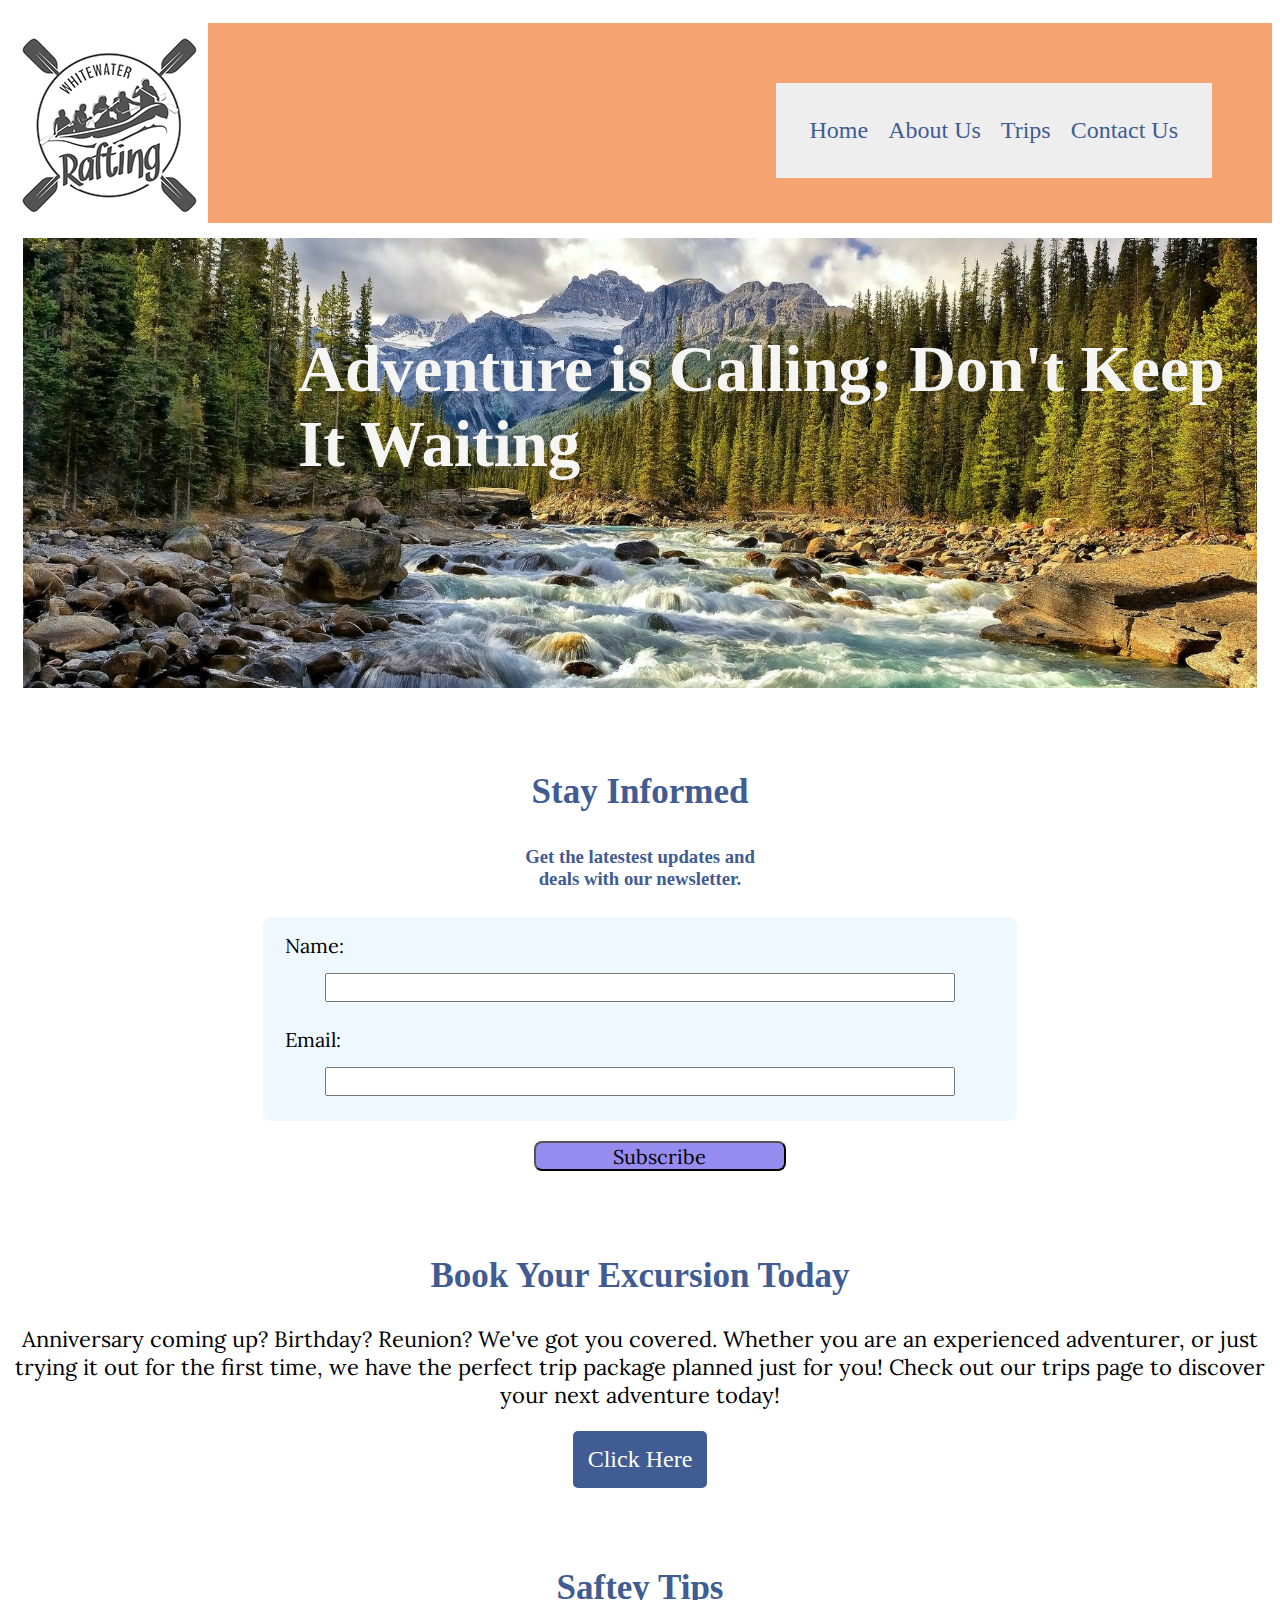
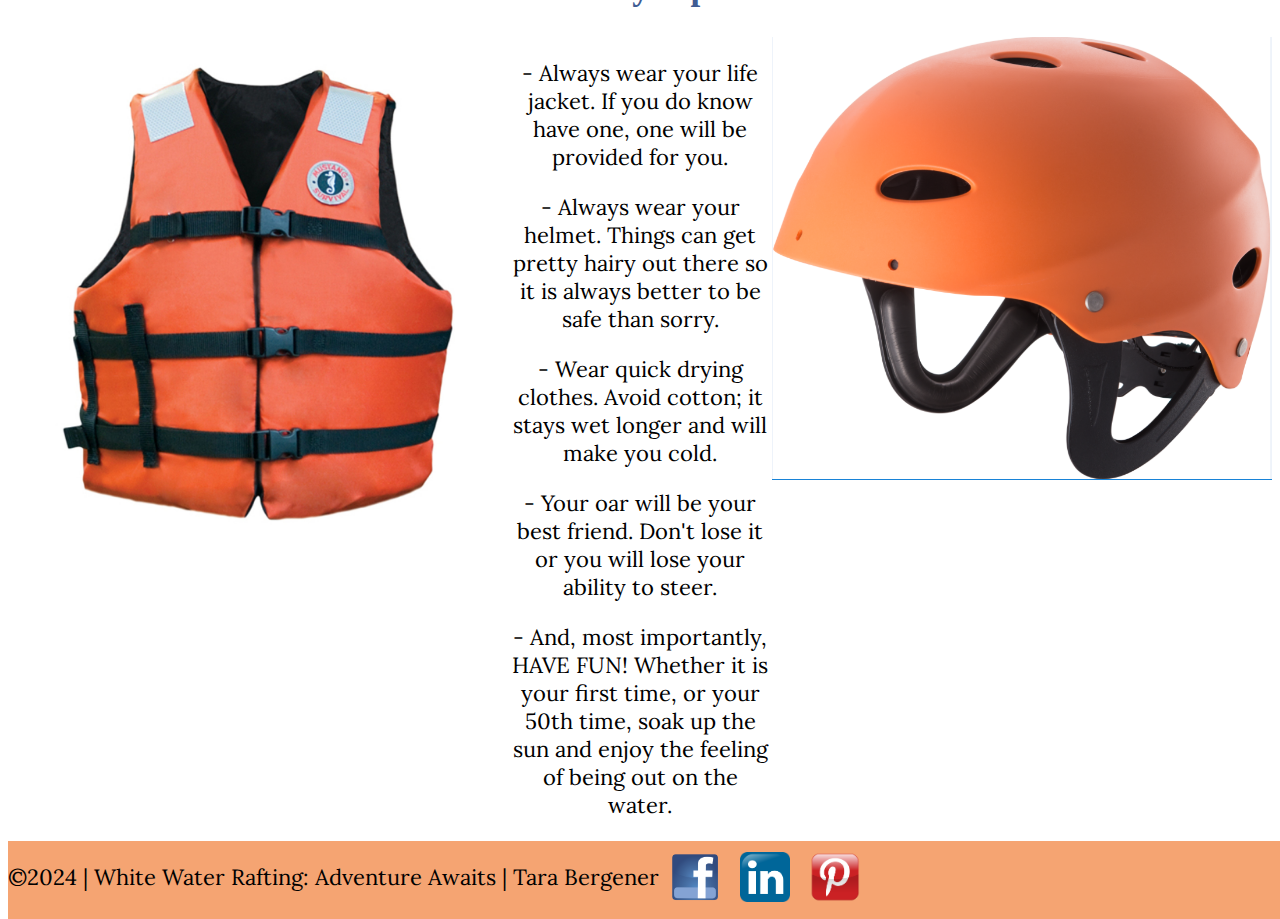
<file: wwr/index.html>
<!DOCTYPE html>
<html lang="en-US">
    <head>
        <meta charset="utf-8">
        <meta name="viewport" content="width=device-width, initial-scale=1.0">
        <title>White Water Rafting | Tara Bergener</title>
        <link rel="stylesheet" href="styles/rafting.css">
        <meta name="description" content="This the main page of the rafting website">
        <meta name="author" content="Tara Bergener">
    </head>
    <body>
        <header>
            <div class="callout">
                <img src="images/Rapids_logo2.png" alt="White Water Rafting Logo">
                <nav class="box">
                    <a href="#">Home</a>
                    <a href="about.html">About Us</a>
                    <a href="trips.html">Trips</a>
                    <a href="contact.html">Contact Us</a>
                </nav>
            </div>
        </header>
        <main>
            <div class="hero">
                <img src="images/heroimage_home.jpg" alt="WWR Hero Image Background">
                <h1 class="heading">Adventure is Calling; Don't Keep It Waiting</h1>
            </div>
            <form>
                <h2 class="form">Stay Informed</h2>
                <h3>Get the latestest updates and deals with our newsletter.</h3>
                <fieldset>
                    <label for="name">Name: </label>
                    <input type="text" id="name" name="name">
                    <label for="email">Email: </label>                        
                    <input type="text" id="email" name="email">
                </fieldset>
                <button type="submit">Subscribe</button>
            </form>
            <section>
                <h2>Book Your Excursion Today</h2>
                <p>
                    Anniversary coming up? Birthday? Reunion? We've got you covered. 
                    Whether you are an experienced adventurer, or just trying it out for the first time, we have the perfect trip package planned just for you! 
                    Check out our trips page to discover your next adventure today!
                </p>
                <div class="table-container">
                    <a class="button" href="trips.html">Click Here</a>
                </div>
            </section>
            <h2>Saftey Tips</h2>
            <section class="table-container">
                <img src="images/lifejacket_safety.jpg" alt="life jacket safety" width="500">
                <div class="safety">
                    <p>
                        - Always wear your life jacket. If you do know have one, one will be provided for you.
                    </p>
                    <p>
                        - Always wear your helmet. Things can get pretty hairy out there so it is always better to be safe than sorry.
                    </p>
                    <p>
                        - Wear quick drying clothes. Avoid cotton; it stays wet longer and will make you cold.
                    </p>
                    <p>
                        - Your oar will be your best friend. Don't lose it or you will lose your ability to steer.
                    </p>
                    <p>
                        - And, most importantly, HAVE FUN! Whether it is your first time, or your 50th time, soak up the sun and enjoy the feeling of being out on the water.
                    </p>
                </div>
                <img src="images/helmet.png" alt="safety helmet wwr" width="500">
            </section>
        </main>
        <footer>
            <div class="grid-container">
                <div class="grid-item">
                    <p>&copy;2024 | White Water Rafting: Adventure Awaits | Tara Bergener</p></div>
                <div class="grid-item">
                    <nav class="sociallinks">
                        <a href="https://facebook.com">
                            <img src="images/facebook.png" alt="Facebook" width="50"></a>                    
                        <a href="https://linkedin.com">
                            <img src="images/linkedin.png" alt="LinkedIn" width="50"></a>
                        <a href="https://pintrest.com">
                            <img src="images/pintrest.png" alt="Pinterest" width="50"></a>
                    </nav>
                </div>
            </div>
        </footer>
    </body>
</html>
</file>
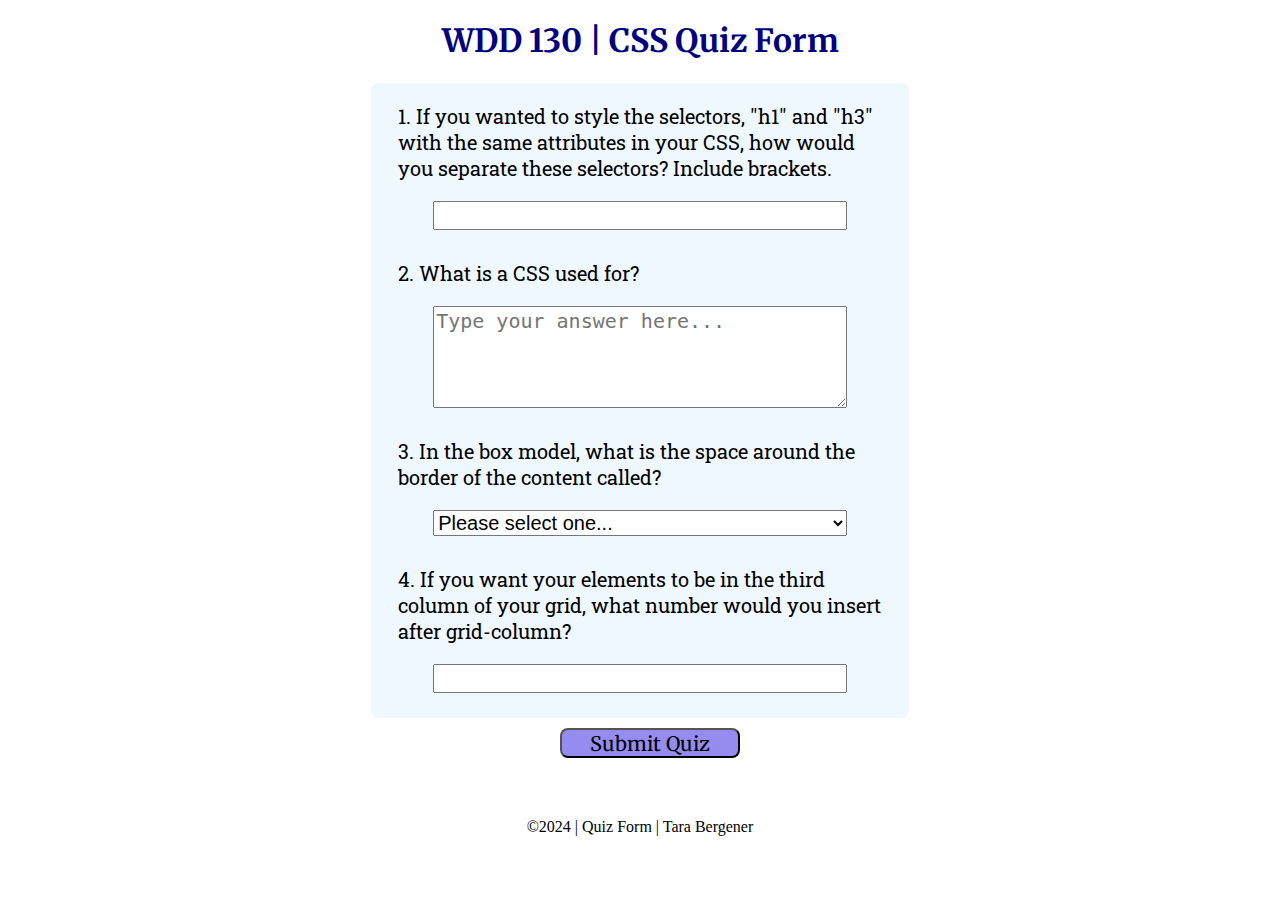
<file: quiz.html>
<!DOCTYPE html>
<html lang="en-us">
    <head>
        <meta charset="utf-8">
        <meta name="viewport" content="width=device-width, initial-scale=1">
        <title>WDD 130 | CSS Quiz Form</title>
        <meta name="description" content="Tara Bergener, WDD130, CSS Quiz questions">
        <meta name="author" content="Tara Bergener">
        <link rel="stylesheet" href="styles/quiz.css">
    </head>
    <body>
        <header>
            <h1>WDD 130 | CSS Quiz Form</h1>
        </header>
        <main>
            <form>
                <fieldset>
                    <label for="q1">1. If you wanted to style the selectors, "h1" and "h3" with the same attributes in your CSS, how would you separate these selectors? Include brackets.</label>
                    <input type="text" id="q1" name="q1">
                    <label for="q2">2. What is a CSS used for?</label>
                    <textarea id="q2" name="q2" rows="4" placeholder="Type your answer here..."></textarea>
                    <label for="q3">3. In the box model, what is the space around the border of the content called?</label>
                    <select id="q3" name="q3">
                        <option value="" selected disabled>Please select one...</option>
                        <option value="margin">Margin</option>
                        <option value="border">Border</option>
                        <option value="padding">Padding</option>
                    </select>
                    <label for="q4">4. If you want your elements to be in the third column of your grid, what number would you insert after grid-column?</label>
                    <input type="number" id="q4" name="q4">
                </fieldset>
                <button type="submit">Submit Quiz</button>
            </form>
        </main>
        <footer>
            <p>&copy;2024 | Quiz Form | Tara Bergener</p>
        </footer>
    </body>
</html>
</file>
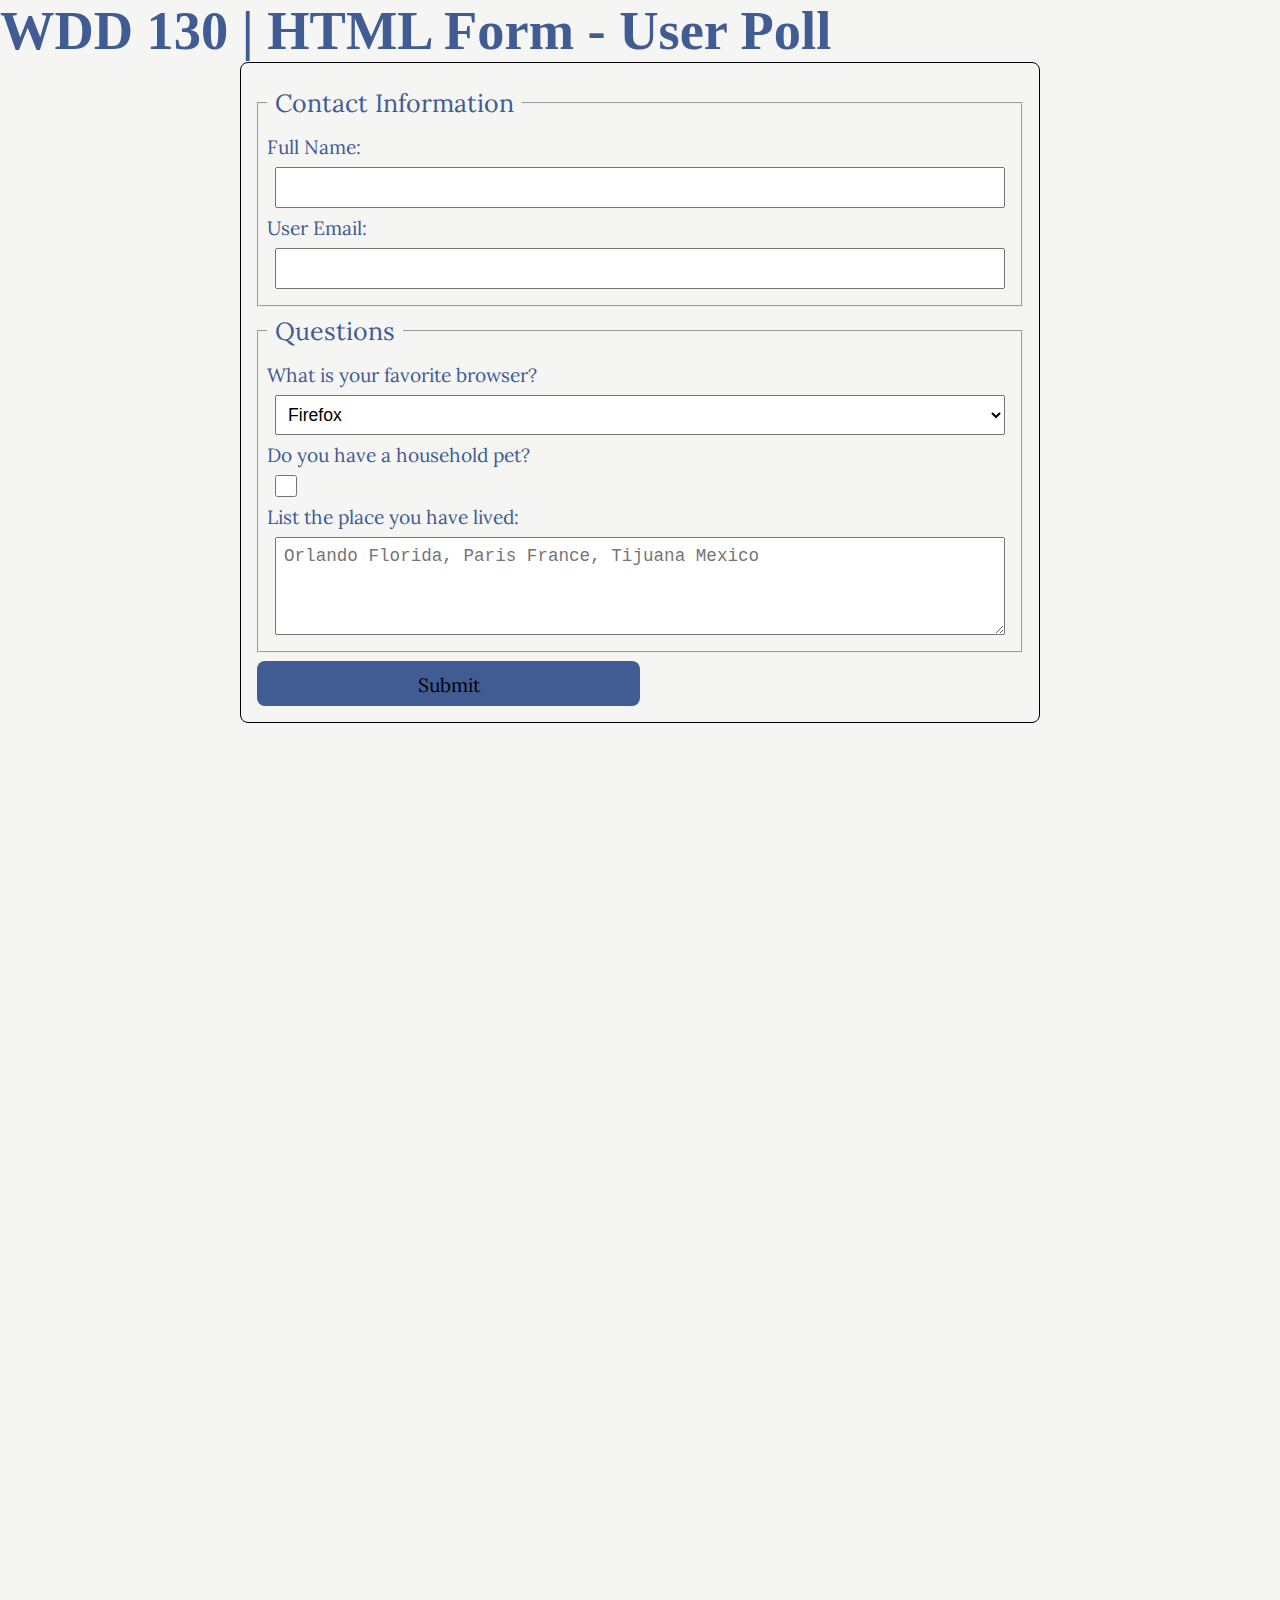
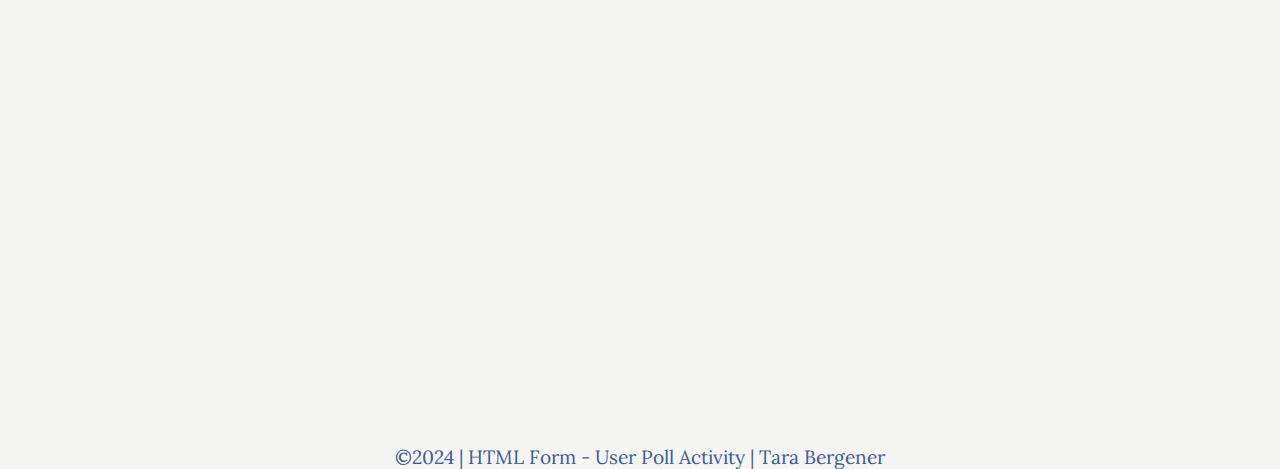
<file: week05/poll-form.html>
<!DOCTYPE html>
<html lang="en-us">
    <head>
        <meta charset="utf-8">
        <meta name="viewport" content="width=device-width, initial-scale=1">
        <title>WDD 130 | HTML Form - User Poll</title>
        <link rel="stylesheet" href="styles/poll-form.css">
    </head>
    <body>
        <header>
            <h1>WDD 130 | HTML Form - User Poll</h1>
        </header>
        <main>
            <form>
                <fieldset class="callout">
                    <legend>Contact Information</legend>
                    <!-- form elements will go here -->
                    <label for="fullname">Full Name:</label>
                    <input type="text" id="fullname" name="fullname">
                    <label for="useremail">User Email:</label>
                    <input type="email" id="useremail" name="useremail">
                </fieldset>
                <fieldset class="">
                    <legend>Questions</legend>
                    <!-- form elements will go here -->
                    <label for="browser">What is your favorite browser?</label>
                    <select id="browser" name="browser">
                        <option value="firefox">Firefox</option>
                        <option value="chrome">Chrome</option>
                        <option value="edge">Edge</option>
                    </select>
                    <label for="pet">Do you have a household pet?</label>
                    <input type="checkbox" id="pet" name="pet">
                    <label for="feedback">List the place you have lived:</label>
                    <textarea id="feedback" name="feedback" rows="4" placeholder="Orlando Florida, Paris France, Tijuana Mexico"></textarea>
                </fieldset>
                <button type="submit">Submit</button>
            </form>
        </main>
        <footer>
            <p>&copy2024 | HTML Form - User Poll Activity | Tara Bergener
            </p>
        </footer>
    </body>
</html>
</file>
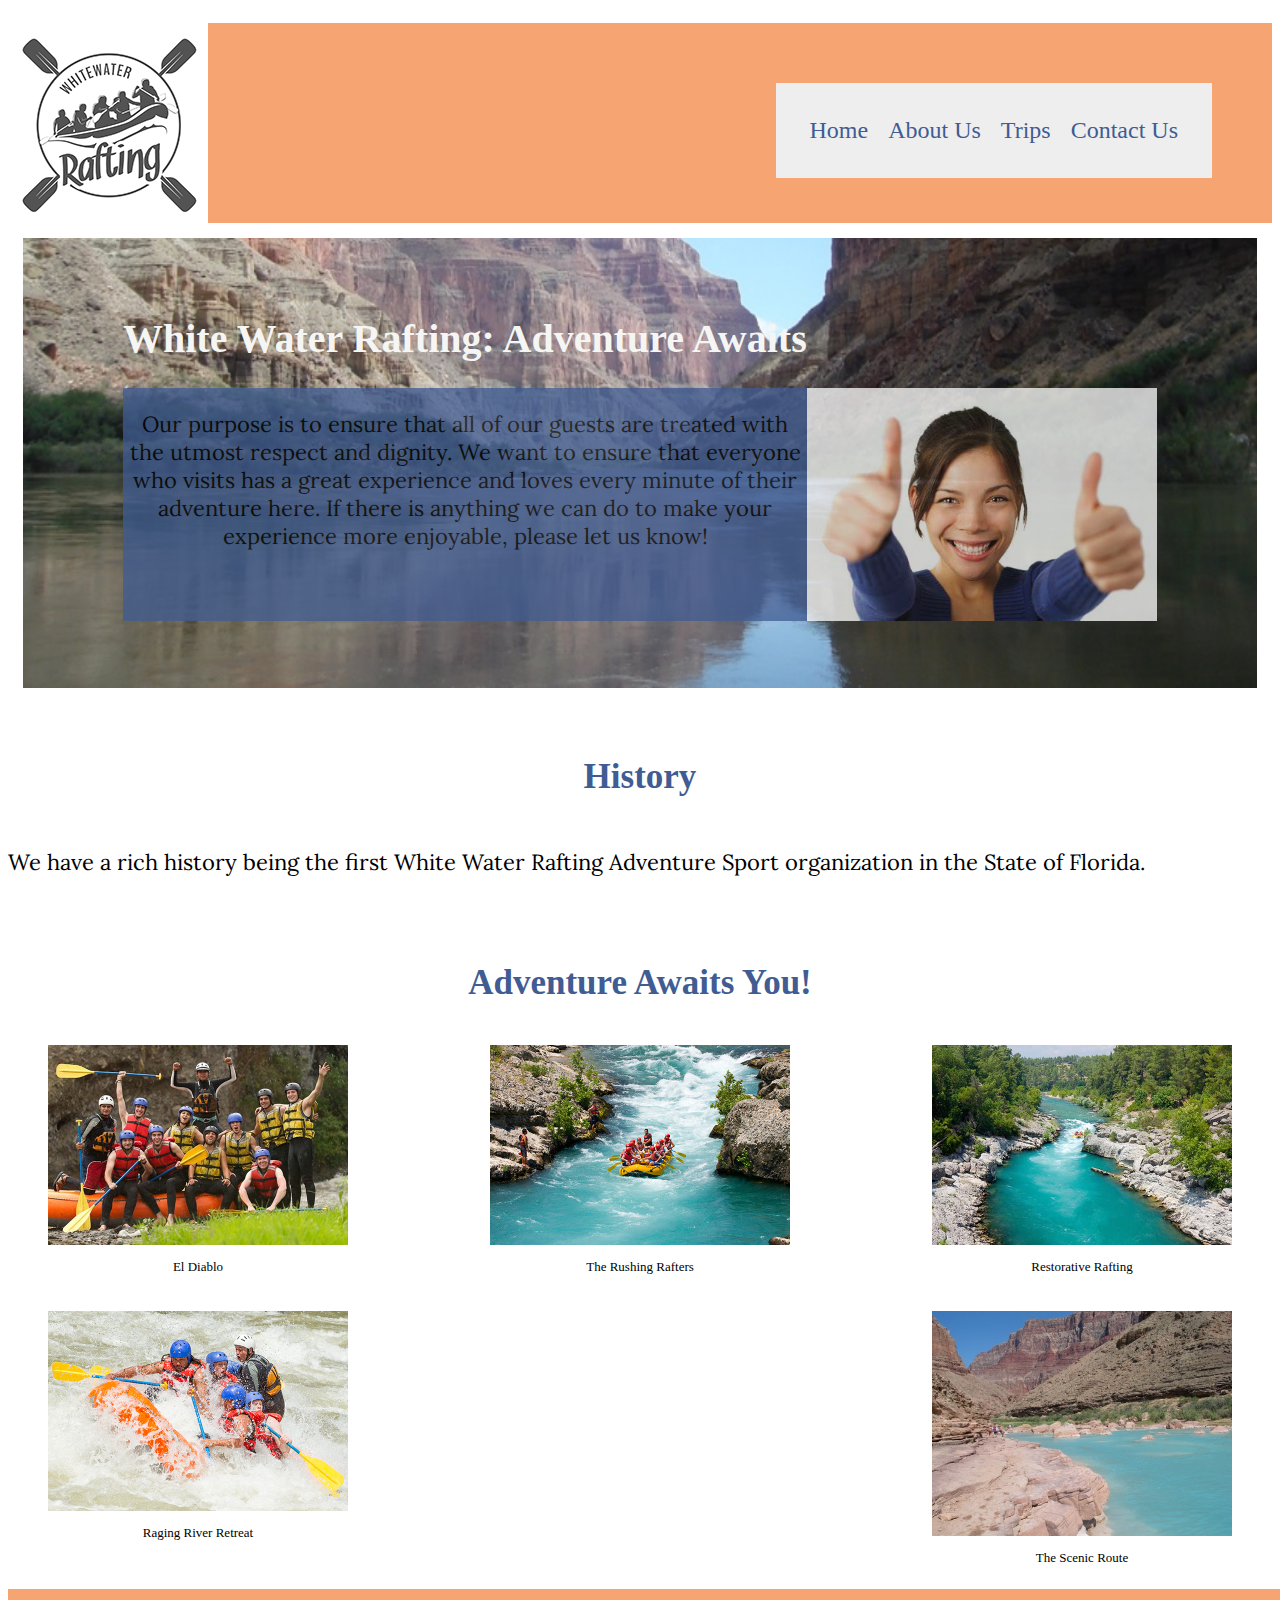
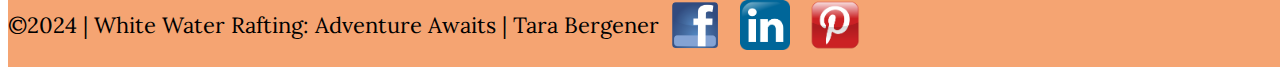
<file: wwr/about.html>
<!DOCTYPE html>
<html lang="en-US">
    <head>
        <meta charset="utf-8">
        <meta name="viewport" content="width=device-width, initial-scale=1.0">
        <title>White Water Rafting About Us</title>
        <link rel="stylesheet" href="styles/rafting.css">
        <meta name="description" content="This includes a description about our organization and what we stand for.">
        <meta name="author" content="Tara Bergener">
    </head>
    <body>
        <header>
            <div class="callout">
                <img src="images/Rapids_logo2.png" alt="White Water Rafting Logo">
                <nav class="box">
                    <a href="index.html">Home</a>
                    <a href="#">About Us</a>
                    <a href="trips.html">Trips</a>
                    <a href="contact.html">Contact Us</a>
                </nav>
            </div>
        </header>
        <main>
            <div class="hero">
                <img src="images/WWRHeroImage.jpg" alt="WWR Hero Image Background" style="width:100%;">
                <h1>White Water Rafting: Adventure Awaits</h1>
                <article>
                    <img src="images/HappyCustomer.jpg" alt="Happy Customer Image" width="350">
                    <p>Our purpose is to ensure that all of our guests are treated with the utmost respect and dignity.
                        We want to ensure that everyone who visits has a great experience and loves every minute of their adventure here.
                        If there is anything we can do to make your experience more enjoyable, please let us know!
                    </p>
                </article>
            </div>
            <section>
                <h2>History</h2>
                <div class="grid-container">
                    <p>We have a rich history being the first White Water Rafting Adventure Sport organization in the State of Florida.</p>
                </div>
            </section>
            <section>
                <h2>Adventure Awaits You!</h2>
                <div class="grid-container">
                    <div class="grid-item">
                        <figure>
                            <img src="images/wwrimage1.jpg" alt="images of White Water Rafting 1" width="300">
                            <figcaption>El Diablo</figcaption>
                        </figure>
                    </div>
                    <div class="grid-item">
                        <figure>
                            <img src="images/wwrimage2.jpg" alt="images of White Water Rafting 2" width="300">
                            <figcaption>The Rushing Rafters</figcaption>
                        </figure>
                    </div>
                    <div class="grid-item">
                        <figure>
                            <img src="images/wwrimage3.jpg" alt="images of White Water Rafting 3" width="300">
                            <figcaption>Restorative Rafting</figcaption>
                        </figure>
                    </div>
                    <div class="grid-item">
                        <figure>
                            <img src="images/wwrimage4.jpg" alt="images of White Water Rafting 4" width="300">
                            <figcaption>Raging River Retreat</figcaption>
                        </figure>
                    </div>
                    <div class="grid-item">
                        <figure>
                            <img src="images/wwrimage5.jpg" alt="images of White Water Rafting 5" width="300">
                            <figcaption>The Scenic Route</figcaption>
                        </figure>
                    </div>
                </div>
            </section>
        </main>
        <footer>
            <div class="grid-container">
                <div class="grid-item">
                    <p>&copy;2024 | White Water Rafting: Adventure Awaits | Tara Bergener</p></div>
                <div class="grid-item">
                    <nav class="sociallinks">
                        <a href="https://facebook.com">
                            <img src="images/facebook.png" alt="Facebook" width="50"></a>                    
                        <a href="https://linkedin.com">
                            <img src="images/linkedin.png" alt="LinkedIn" width="50"></a>
                        <a href="https://pintrest.com">
                            <img src="images/pintrest.png" alt="Pinterest" width="50"></a>
                    </nav>
                </div>            
            </div>
        </footer>
    </body>
</html>
</file>
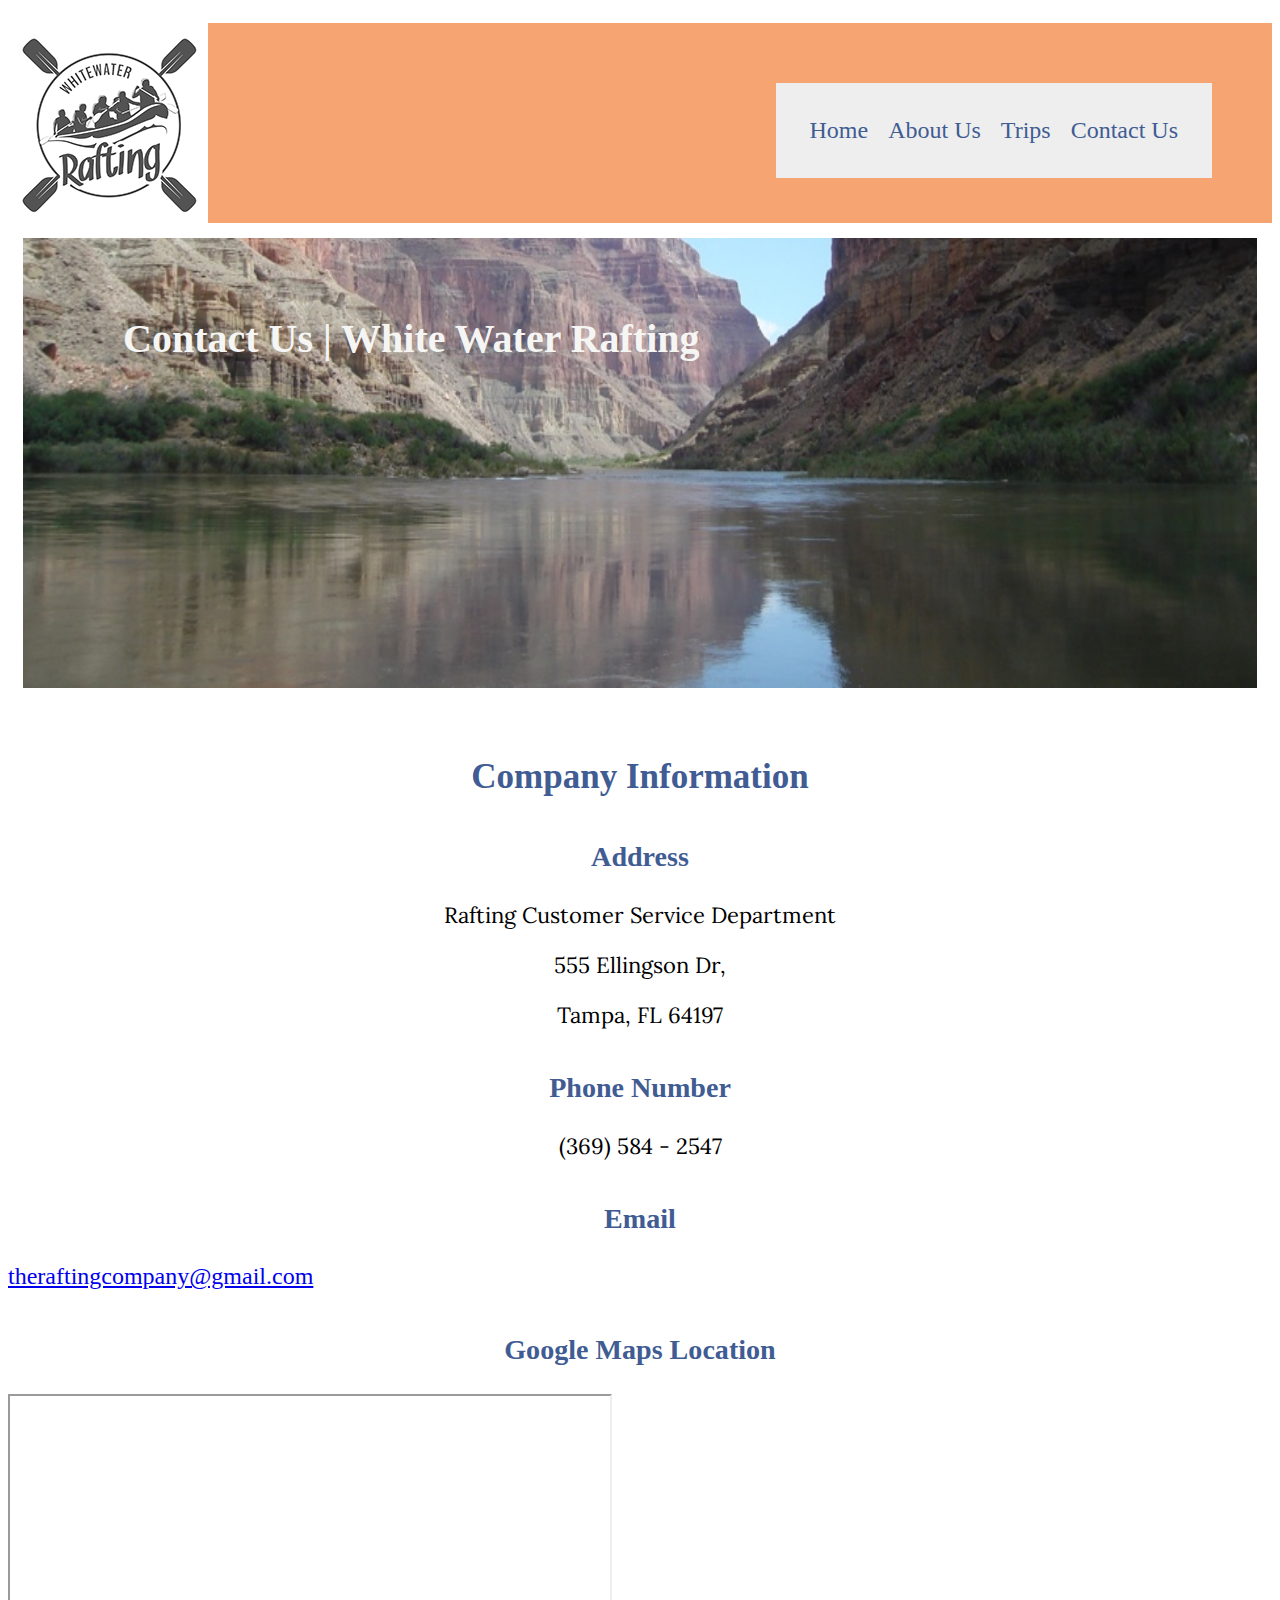
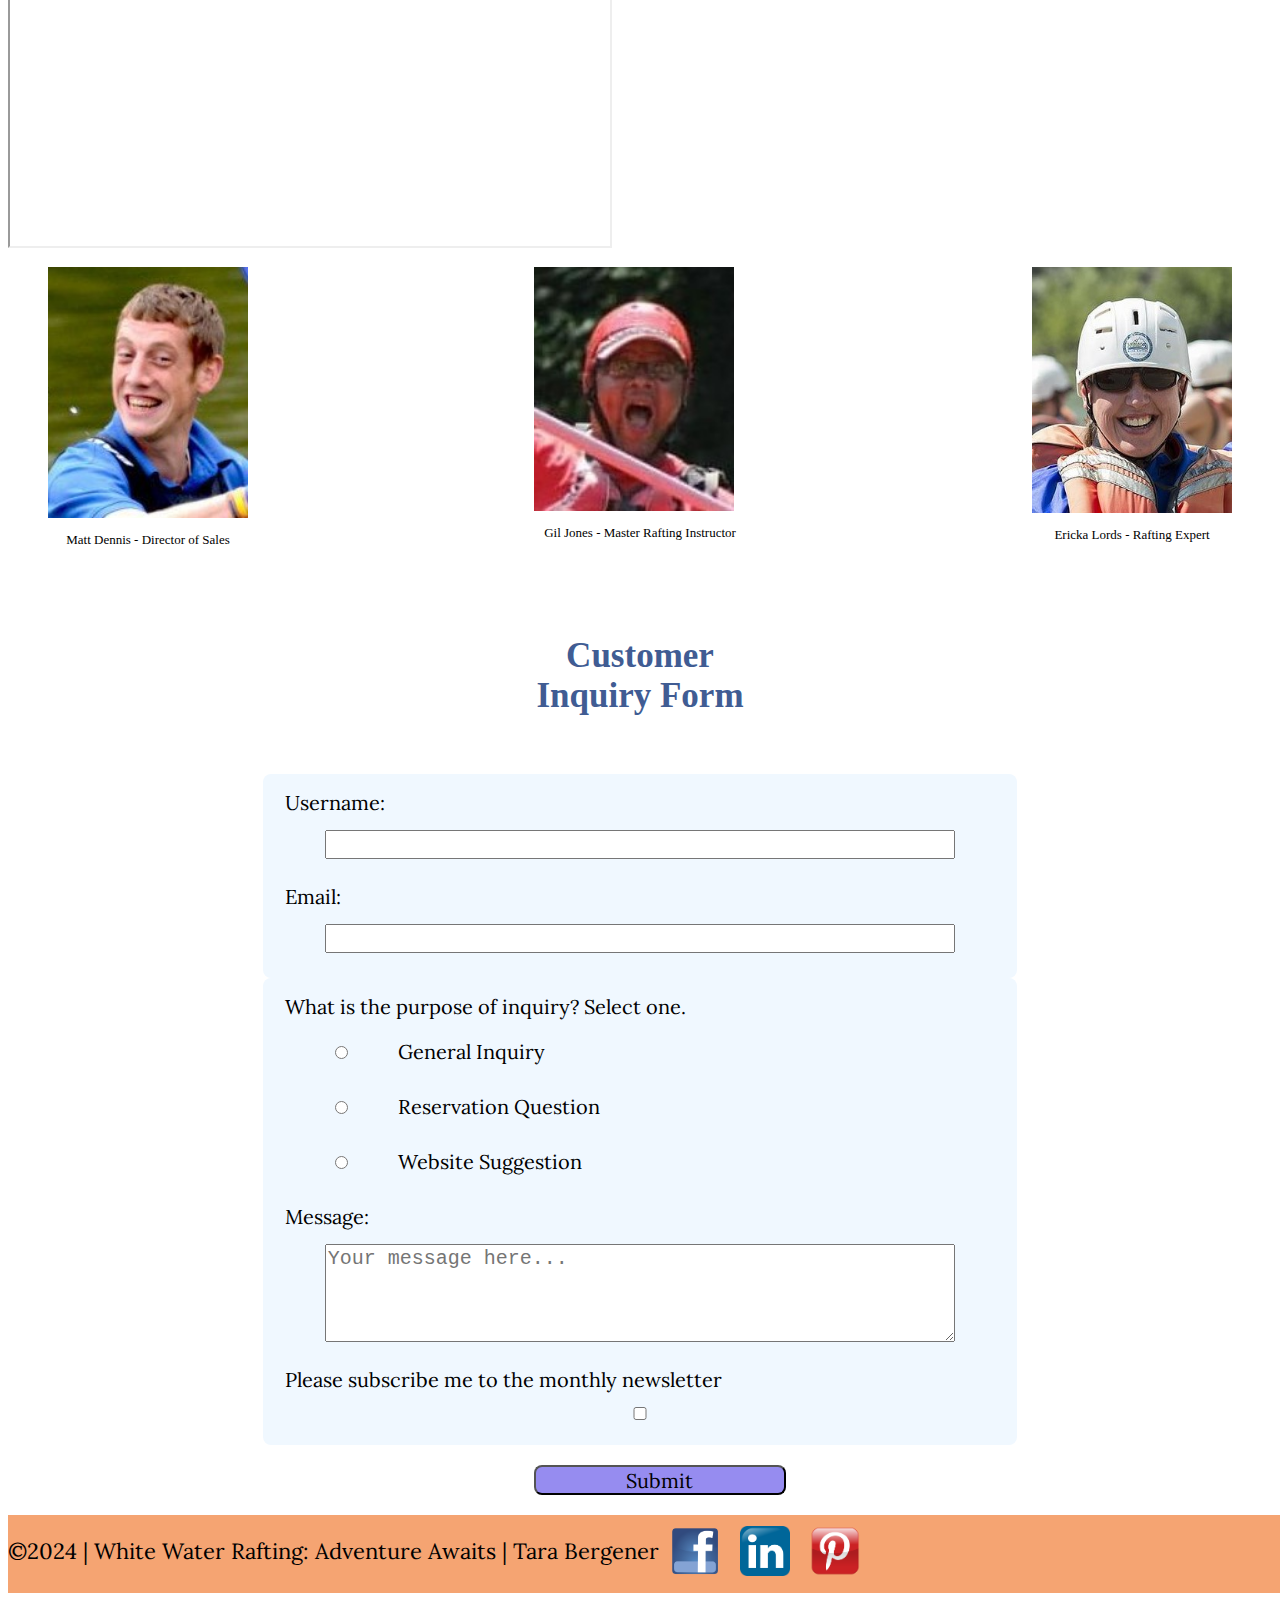
<file: wwr/contact.html>
<!DOCTYPE html>
<html lang="en-US">
    <head>
        <meta charset="utf-8">
        <meta name="viewport" content="width=device-width,initial-scale=1.0">
        <title>White Water Rafting Contact Us</title>
        <link rel="stylesheet" href="styles/rafting.css">
        <meta name="description" content="This page includes all of our company contact information.">
        <meta name="author" content="Tara Bergener">
    </head>
    <body>
        <header>
            <div class="callout">
                <img src="images/Rapids_logo2.png" alt="White Water Rafting Logo">
                <nav class="box">
                    <a href="index.html">Home</a>
                    <a href="about.html">About Us</a>
                    <a href="trips.html">Trips</a>
                    <a href="#">Contact Us</a>
                </nav>
            </div>
        </header>
        <main>
            <div class="hero">
                <h1>Contact Us | White Water Rafting</h1>
                <img src="images/WWRHeroImage.jpg" alt="WWR Hero Image Background">
            </div>
            <section class="contact-info">
                <h2>Company Information</h2>
                    <h3>Address</h3>
                        <p>Rafting Customer Service Department</p>
                        <p>555 Ellingson Dr,</p>
                        <p>Tampa, FL 64197</p>
                    <h3>Phone Number</h3>
                        <p>(369) 584 - 2547</p>
                    <h3>Email</h3>
                        <a href="https://mail.google.com/mail/u/0/?fs=1&tf=cm&+to=TO_ADDRESS@example.com+&+cc=CC_ADDRESS@example.com+&+bcc=BCC_ADDRESS@example.com+&su=SUBJECT&body=BODY">theraftingcompany@gmail.com</a>
                    <h3>Google Maps Location</h3>
                        <div class="maps">
                            <iframe src="https://www.google.com/maps/embed?pb=!1m16!1m12!1m3!1d14010.224608826304!2d-82.41685860701013!3d28.022935121012207!2m3!1f0!2f0!3f0!3m2!1i1024!2i768!4f13.1!2m1!1sriver%20rafting%20florid!5e0!3m2!1sen!2sus!4v1711851827987!5m2!1sen!2sus" width="600" height="450" allowfullscreen="" loading="lazy" referrerpolicy="no-referrer-when-downgrade"></iframe>
                        </div>
            </section>
            <div>
                <div class="grid-container">
                    <figure>
                        <img src="images/happyemployee1.jpg" alt="Happy Employee Matt" width="200">
                        <figcaption>Matt Dennis - Director of Sales</figcaption>
                    </figure>
                    <figure>
                        <img src="images/happyemployee2.jpg" alt="Happy Employee Gil" width="200">
                        <figcaption>Gil Jones - Master Rafting Instructor</figcaption>
                    </figure>
                    <figure>
                        <img src="images/happyemployee3.jpg" alt="Happy Employee Ericka" width="200">
                        <figcaption>Ericka Lords - Rafting Expert</figcaption>
                    </figure>
                </div>
            </div>
            <form>
                <h2 class="form">Customer Inquiry Form</h2>
                <fieldset>
                    <label for="username">Username: </label>
                    <input type="text" id="username" name="username">
                    <label for="email">Email: </label>                        
                    <input type="text" id="email" name="email">
                </fieldset>
                <fieldset>
                    <label for="general">What is the purpose of inquiry? Select one.</label>
                    <label>
                        <input type="radio" id="general" name="general">General Inquiry
                    </label>
                    <label>
                        <input type="radio" id="reservation" name="reservation">Reservation Question
                    </label>
                    <label>
                        <input type="radio" id="suggestion" name="suggestion">Website Suggestion
                    </label>
                    <label for="message">Message: </label>
                    <textarea id="message" name="feedback" rows="4" placeholder="Your message here..."></textarea>
                    <label for="subscribe">Please subscribe me to the monthly newsletter</label>
                    <input type="checkbox" id="subscribe" name="subscribe">
                </fieldset>
                <button type="submit">Submit</button>
            </form>
        </main>
        <footer>
            <div class="grid-container">
                <div class="grid-item">
                    <p>&copy;2024 | White Water Rafting: Adventure Awaits | Tara Bergener</p></div>
                <div class="grid-item">
                    <nav class="sociallinks">
                        <a href="https://facebook.com">
                            <img src="images/facebook.png" alt="Facebook" width="50"></a>                    
                        <a href="https://linkedin.com">
                            <img src="images/linkedin.png" alt="LinkedIn" width="50"></a>
                        <a href="https://pintrest.com">
                            <img src="images/pintrest.png" alt="Pinterest" width="50"></a>
                    </nav>
                </div>            
            </div>
        </footer>
    </body>
</html>
</file>
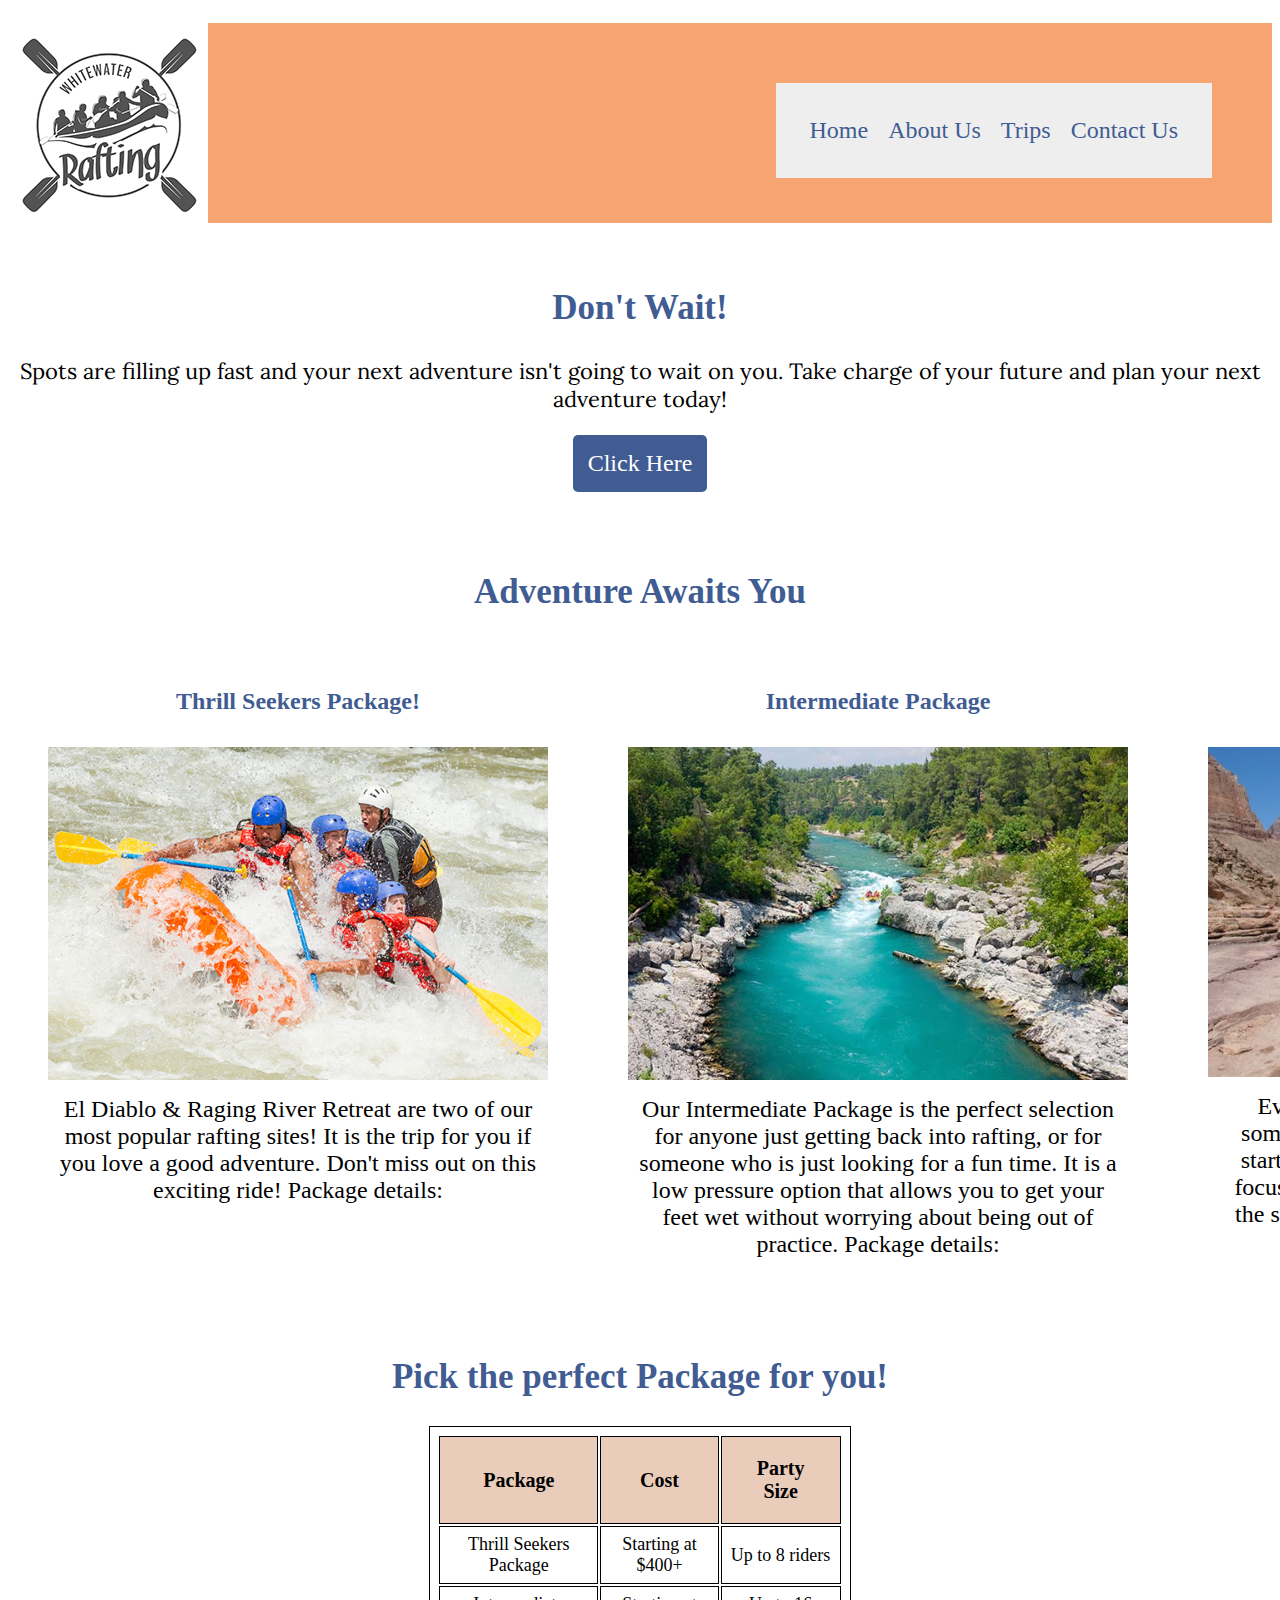
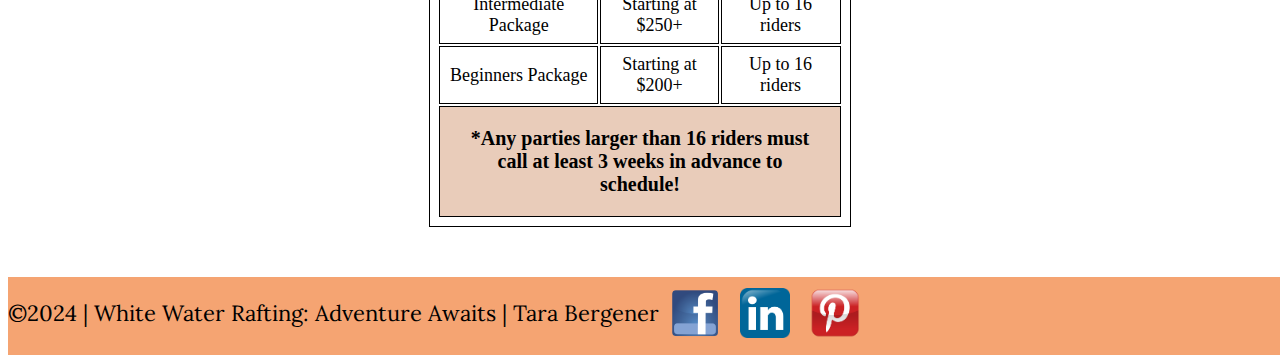
<file: wwr/trips.html>
<!DOCTYPE html>
<html lang="en-US">
    <head>
        <meta charset="utf-8">
        <meta name="viewport" content="width=device-width, initial-scale=1.0">
        <title>White Water Rafting | Trips</title>
        <link rel="stylesheet" href="styles/rafting.css">
        <meta name="description" content="This includes all of our packages for different rafting excursions.">
        <meta name="author" content="Tara Bergener">
    </head>
    <body>
        <header>
            <div class="callout">
                <img src="images/Rapids_logo2.png" alt="White Water Rafting Logo">
                <nav class="box">
                    <a href="index.html">Home</a>
                    <a href="about.html">About Us</a>
                    <a href="#">Trips</a>
                    <a href="contact.html">Contact Us</a>
                </nav>
            </div>
        </header>
        <main>
            <section>
                <h2>Don't Wait!</h2>
                <p>
                    Spots are filling up fast and your next adventure isn't going to wait on you.
                    Take charge of your future and plan your next adventure today!
                </p>
                <div class="table-container">
                    <a class="button" href="contact.html">Click Here</a>
                </div>
            </section>
            <section>
                <h2>Adventure Awaits You</h2>
                <div class="trips">
                    <div class="trip-item">
                        <h4>
                            Thrill Seekers Package!
                        </h4>
                        <figure>
                            <img src="images/wwrimage4.jpg" alt="images of White Water Rafting 1" width="500">
                            <figcaption>
                                El Diablo & Raging River Retreat are two of our most popular rafting sites! It is the trip for you if you love a good adventure. 
                                Don't miss out on this exciting ride! Package details:
                            </figcaption>
                        </figure>
                    </div>
                    <div class="trip-item">
                        <h4>
                            Intermediate Package
                        </h4>
                        <figure>
                            <img src="images/wwrimage3.jpg" alt="images of White Water Rafting 1" width="500">
                            <figcaption>
                               Our Intermediate Package is the perfect selection for anyone just getting back into rafting, or for someone who is just looking for a fun time.
                               It is a low pressure option that allows you to get your feet wet without worrying about being out of practice.
                               Package details:
                            </figcaption>
                        </figure>
                    </div>
                    <div class="trip-item">
                        <h4>
                            Beginners Package
                        </h4>
                        <figure>
                            <img src="images/wwrimage5.jpg" alt="images of White Water Rafting 1" width="500" height="330">
                            <figcaption>
                                Everyone has to start their rafting journey somewhere and we would be honored if your started yours with us!
                                Our beginners package focuses on the basics of rafting while enjoying the serenity of the beautiful outdoors.
                                Package details:
                            </figcaption>
                        </figure>
                    </div>
                </div>
            </section>
            <h2>Pick the perfect Package for you!</h2>
            <div class="table-container">
                <table>
                    <tr>
                    <th>Package</th>
                      <th>Cost</th>
                      <th>Party Size</th>
                    </tr>
                    <tr>
                      <td>Thrill Seekers Package</td>
                      <td>Starting at $400+</td>
                      <td>Up to 8 riders</td>
                    </tr>
                    <tr>
                      <td>Intermediate Package</td>
                      <td>Starting at $250+</td>
                      <td>Up to 16 riders</td>
                    </tr>
                    <tr>
                        <td>Beginners Package</td>
                        <td>Starting at $200+</td>
                        <td>Up to 16 riders</td>
                    </tr>
                    <tfoot>
                        <tr>
                            <th scope="row" colspan="3">*Any parties larger than 16 riders must call at least 3 weeks in advance to schedule!</th>
                        </tr>
                    </tfoot>
                </table>
            </div>
        </main>
        <footer>
            <div class="grid-container">
                <div class="grid-item">
                    <p>&copy;2024 | White Water Rafting: Adventure Awaits | Tara Bergener</p></div>
                <div class="grid-item">
                    <nav class="sociallinks">
                        <a href="https://facebook.com">
                            <img src="images/facebook.png" alt="Facebook" width="50"></a>                    
                        <a href="https://linkedin.com">
                            <img src="images/linkedin.png" alt="LinkedIn" width="50"></a>
                        <a href="https://pintrest.com">
                            <img src="images/pintrest.png" alt="Pinterest" width="50"></a>
                    </nav>
                </div>            
            </div>
        </footer>
    </body>
</html>
</file>
<file: wwr/styles/rafting.css>
@import url('https://fonts.googleapis.com/css2?family=Cormorant+Garamond:ital,wght@0,300;0,400;0,500;0,600;0,700;1,300;1,400;1,500;1,600;1,700&family=Lora:ital,wght@0,400..700;1,400..700&display=swap');

:root {
    --primary-color: #f5f5f4;
    --secondary-color: #405c93;
    --accent1-color: #f5a472;
    --accent2-color: #aac4ef;

    --heading-font: 'Comorant Garamond', serif;
    --paragraph-font: 'Lora', serif;

    --nav-background-color: #aac4ef;
    --nav-link-color: #405c93;
    --nav-hover-link-color: #f5f5f4;
    --nav-hover-background-color: #f5a472;
}

section {
    font-size: x-large;

}

nav {
    background-color: var(--accent1-color);
    display: flex;
    position: relative;
    float: right;
    padding: 1px;
}

nav a {
    display: block;
    padding: 10px;
    font-size: x-large;
    text-decoration: none;
    color: var(--nav-link-color);
}

.box{
    padding: 1.5rem;
    margin: 60px;
    background-color: #eee;
}

h1 {
    font-size: 40px;
    position: absolute;
    top: 50px;
    left: 100px;
    color: var(--primary-color);
}

h2, h3, h4, h5, h6 {
    font-family: var(--heading-font);
    color: var(--secondary-color);
    text-align: center;
    padding-top: 15px;
    padding-bottom: 0;
}

h2 {
    font-size: 35px;
    margin-top: 50px;
}

article {
    position: absolute;
    top: 400px;
    left: 100px;
    right: 100px;
    background-color: #405c93;
    opacity: 75%;
}

article img {
    float: right;
}

p {
    font-family: var(--paragraph-font);
    height: auto;
    text-align: center;
    font-size: 22px;

}

.hero {
    position: relative;
    margin: 15px;
}

.hero>img {
    width: 100%;
    height: 450px;
}

article {
    position: absolute;
    top: 150px;
    left: 100px;
    right: 100px;
    background-color: #405c93;
    opacity: 75%;
}

article img {
    float: right;
}

header {
    display: grid;
}

.callout {
    background-color: #f5a472;
    margin-top: 15px;
    height: 200px;
}

.grid-container {
    display: flex;
    flex-wrap: wrap;
    font-size: small;
    justify-content: space-between;
}

figcaption {
    text-align: center;
    font: var(--paragraph-font);
}

/* stylesheet info for contact us page */
form {
    display: grid;
    grid-template-columns: repeat(5, 1fr);
    grid-template-rows: repeat(2, 1fr);
}

form>h2, form>h3 {
    grid-column: 3;
}

.form {
    margin-bottom: 0;
}

fieldset {
    grid-column-start: 2;
    grid-column-end: 5;
    text-align: center;
    display: flex;
    flex-direction: column;
    border: none;
    border-radius: 0.5rem;
    background-color: aliceblue;
}

label {
    text-align: left;
    padding: 10px;
    font-family: var(--paragraph-font);
    font-size: 20px;
}

textarea, input, select {
    font-size: 20px;
    margin-right: 50px;
    margin-left: 50px;
    margin-top: 5px;
    margin-bottom: 15px;
}

textarea {
    text-align: left;
}

button {
    grid-column: 3;
    grid-row: 4;
    width: 100%;
    height: 30px;
    background-color: #968cf0;
    font-family: var(--paragraph-font);
    font-size: 20px;
    border-radius: 0.5rem;
    margin: 20px;
}

button:hover, .button:hover {
    background-color: rgb(195, 195, 228);
}

footer {
    background-color: #f5a472;
    text-align: center;
    position: absolute;
    display: flex;
    width: 100%;
    margin-right: 50px;
}

/* trips page css content */

.trips {
    display: flex;
}

.button {
    text-decoration: none;
    background-color: #405c93;
    color: white;
    padding: 15px;
    border-radius: 5px;
    text-align: center;
    grid-column: 2;
    margin: auto;
    margin-bottom: 15px;
}

figcaption {
    padding: 10px;
}

table, th, tr, td {
    border: 1px solid;
    text-align: center;
    font-size: large;
    padding: 7px;
    margin: auto;
}

.table-container {
    display: grid;
    grid-template-columns: repeat(3, 1fr);  
    grid-template-rows: repeat(1, 1fr); 
}

.table-item {
    grid-column: 2;
}

table {
    grid-column: 2;
    margin-bottom: 50px;
}

th {
    background-color: #e9ccba;
    padding: 20px;
    font-size: 20px;
}

tfoot {
    background-color: #b8d0f5;
}

/* home page css content */
.heading {
    font-size: 65px;
    position: absolute;
    margin-left: 175px;
}
</file>
<file: styles/quiz.css>
@import url('https://fonts.googleapis.com/css2?family=Merriweather:ital,wght@0,300;0,400;0,700;0,900;1,300;1,400;1,700;1,900&family=Roboto+Slab:wght@100..900&display=swap');

form {
    display: grid;
    grid-template-columns: repeat(7, 1fr);
}

h1{
    color: navy;
    font-family: Merriweather, 'Roboto Slab', serif;
    text-align: center;
}

fieldset {
    grid-column-start: 3;
    grid-column-end: 6;
    text-align: center;
    display: flex;
    flex-direction: column;
    background-color: aliceblue;
    border: none;
    border-radius: 0.5rem;
}

label {
    text-align: left;
    padding: 15px;
    font-family: 'Roboto Slab';
    font-size: 20px;
}

textarea, input, select {
    font-size: 20px;
    margin-right: 50px;
    margin-left: 50px;
    margin-top: 5px;
    margin-bottom: 15px;
}

textarea {
    text-align: left;
}

button {
    grid-column: 4;
    grid-row: 2;
    width: 100%;
    height: 30px;
    background-color: #968cf0;
    font-family: Merriweather, 'Roboto-Slab', serif;
    font-size: 20px;
    border-radius: 0.5rem;
    margin: 10px;
}

button:hover {
    background-color: rgb(195, 195, 228);
}

footer {
    text-align: center;
    margin: 50px;
}
</file>
<file: week05/styles/poll-form.css>
@import url('https://fonts.googleapis.com/css2?family=Crimson+Text:ital,wght@0,400;0,600;0,700;1,400;1,600;1,700&family=Lora:ital,wght@0,400..700;1,400..700&display=swap');

:root {
    --primary-color: #f5f5f4;
    --secondary-color: #405c93;
    --accent1-color: #f5a472;
    --accent2-color: #aac4ef;

    --heading-font: 'Crimson', serif;
    --paragraph-font: Lora, serif;
}

* {
    margin: 0;
    padding: 0;
    box-sizing: border-box;
}

body {
    font-family: var(--paragraph-font);
    font-size: 1.2rem;
    color: var(--secondary-color);
    background-color: var(--primary-color);
}

main{
    display: grid;
    grid-template-columns: repeat(5, 1fr);  
    grid-template-rows: repeat(3, 1fr);  
}

header {
    font-family: var(--heading-font);
    font-size: 1.7rem;
}

form {
    grid-column-start: 2;
    grid-column-end: 5;
    border: #000;
    margin: 0 auto;
    padding: 1rem;
    border: 1px solid #000;
    width: 50rem;
    border-radius: 0.5rem;
}

fieldset {
    text-align: left;
    display: flex;
    flex-direction: column;
    padding: 0.5rem;
}

legend {
    padding: 0.5rem;
    font-size: 1.3em;
}

input, select, textarea {
    padding: 0.5rem;
    font-size: 1.1rem;
    margin: 0.5rem;
}

input[type="checkbox"] {
    width: 22px;
    height: 22px;
    vertical-align: bottom;
}

button {
    width: 50%;
    height: 45px;
    justify-items: center;
    margin-top: .5rem;
    font-family: var(--paragraph-font);
    border-radius: 0.5rem;
    padding: 0.75rem;
    font-size: 1.2rem;
    background-color:#405c93;
    border: none;
}

button:hover {
    background-color: #aac4ef;
}

footer {
    text-align: center;
}
</file>
